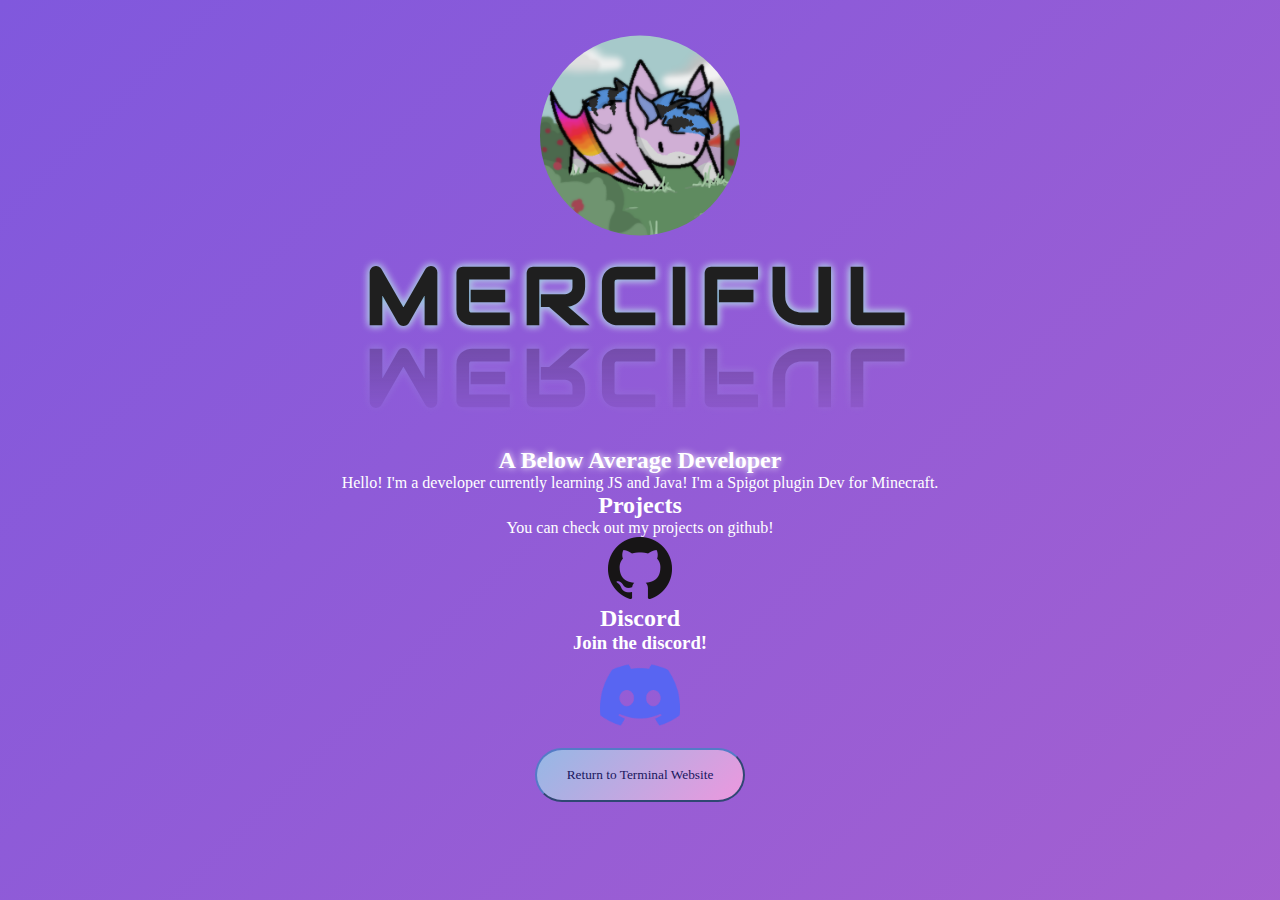
<file: Terminal/altWebsite/alt.html>
<!DOCTYPE html>
<!--Made by Merciful and improved by Panda (CSS)-->
<html lang="en">
<head>
    <meta charset="UTF-8">
    <meta http-equiv="X-UA-Compatible" content="IE=edge">
    <meta name="viewport" content="width=device-width, initial-scale=1.0">
    <title>Merciful</title>
    <link rel="stylesheet" href="css/styles.css">
    <link rel="preconnect" href="https://fonts.googleapis.com">
<link rel="preconnect" href="https://fonts.gstatic.com" crossorigin>
<link href="https://fonts.googleapis.com/css2?family=Audiowide&display=swap" rel="stylesheet">
</head>
    <body>
        <start class="start">
            <section class="home">
            <img style="clip-path: circle(); width: 200px;"  src="resources/Logo.png"> 
            <h1>Merciful</h1>
            <h2>A Below Average Developer</h2>
            <p>Hello! I'm a developer currently learning JS and Java! I'm a Spigot plugin Dev for Minecraft.</p>
        
            </section>
            <section class="projects">
                <h2>Projects</h2>
                <p>You can check out my projects on github!</p>
                <a target="_blank" href="https://github.com/DumbDergMerciful"><img src="resources/Github.png"></a>
            </section>
            <section class="discord">
                <h2>Discord</h2>
                <h3>Join the discord!</h3>
                <a target="_blank" href="https://discord.gg/6TTm3mTecN"><img style="width: 80px;" src="resources/Discord.png"></a>
                <section class="return">
                <button onclick="terminal()">Return to Terminal Website</button>
                </section>
       <!----     </section>
            <section class="contact">
                <form name="contact" netlify>
                    <h2>Contact</h2>
                      <input type="email" placeholder="email" name="email" />
                      <br>
                      <button type="submit"><p>Send</p></button>
                  </form>
            </section>
        ---->
        <script src="js/alt.js"></script>
        </start>
    </body>
</html>
</file>
<file: Terminal/altWebsite/css/styles.css>
/*===========================GENERAL===========================*/
/*Made by Merciful, improved by Panda*/
*{
    font-family:'Gill Sans MT';
    margin: 0;
    padding:0;
}

body {
    background: linear-gradient(-45deg, #ec98de, #547bc7, #b062cc, #8058dd);
    background-size: 400% 400%;
    animation: gradient 30s ;
    height: 100vh;
    }
  
  @keyframes gradient {
    0% {
      background-position: 0% 50%;
    }
    50% {
      background-position: 100% 50%;
    }
    100% {
      background-position: 0% 50%;
    }
    50% {
        background-position: 100% 50%;
      }
      0% {
        background-position: 0% 50%;
      }
}




/*white text*/
p,h1,h2,h3,h4,i {
    color: white;
}

/*text middle*/
.start  {
    position: relative;
    text-align: center;
}
/*this only selects everything in the home class which is h1.    audiowide is a custom font which is imported via the html file*/
.home h1 {
    margin-top: -30px;
    font-family: 'Audiowide', cursive;
    color:rgb(31, 31, 31);
    font-size: 80px;
    text-transform: uppercase;
    letter-spacing: 10px;
    /*reflection*/
    -webkit-box-reflect: below -20px linear-gradient(transparent,rgba(0,0,0,0.3));
    text-shadow: 
    0 0 7px rgb(120, 177, 211),
    0 0 9px rgb(255, 255, 255);
}

.home h2 {
padding-top: 100px;
/*bloom*/
text-shadow: 
0 0 7px;
}
input {
border-radius: 1;
text-align: center;

}
button {

background: linear-gradient(-45deg, #ec98de, #95b8e5);
width: 210px;
height: 54px;
border-radius: 1cm;
border-color: #547bc7;
padding: 5px;
color: #19175e;

}
</file>
